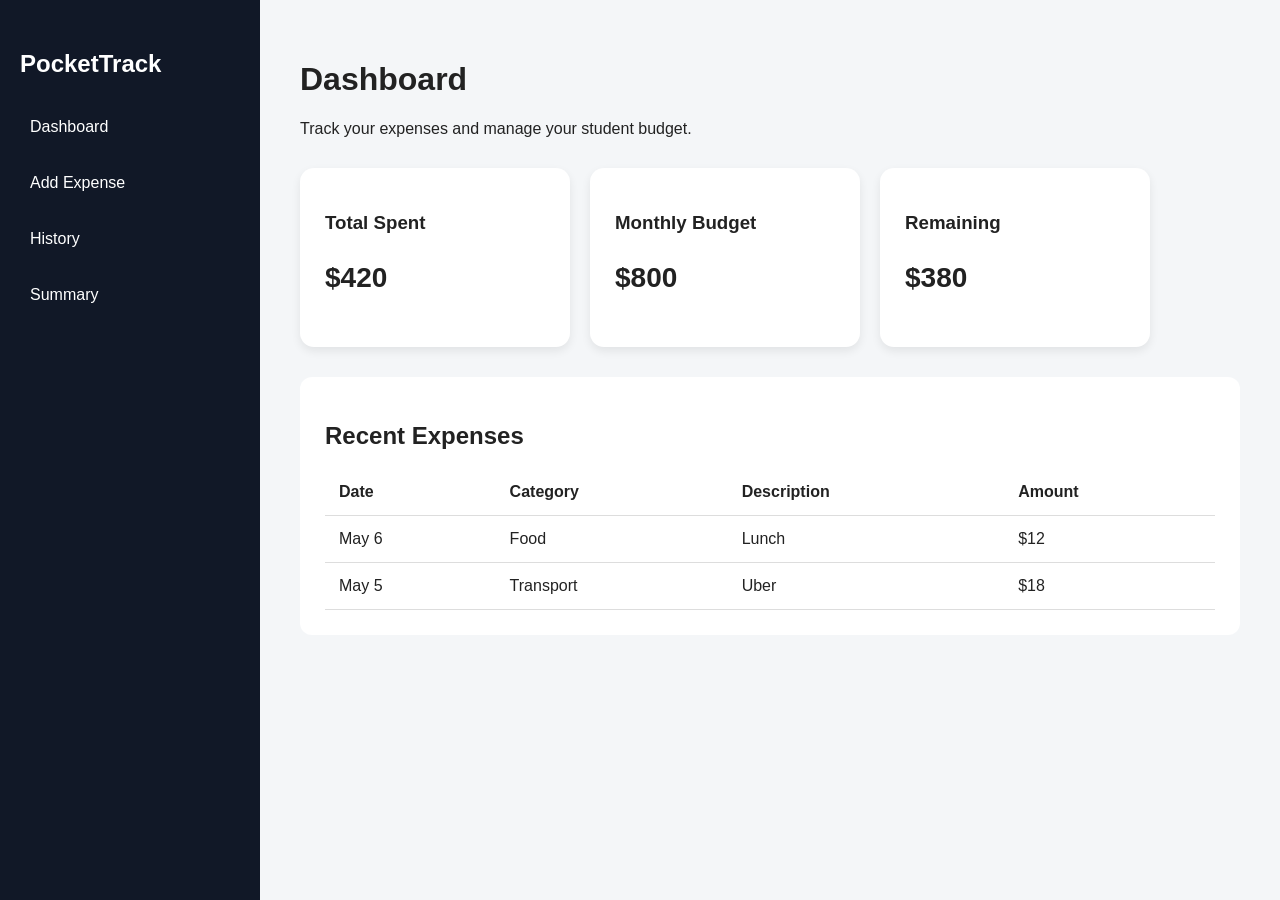
<file: Frontend/index.html>
<!DOCTYPE html>

<html lang="en">

<head>

    <meta charset="UTF-8">

    <meta name="viewport" content="width=device-width, initial-scale=1.0">

    <title>PocketTrack</title>

    <link rel="stylesheet" href="style.css">

</head>

<body>

    <div class="app">

        <aside class="sidebar">

            <h2>PocketTrack</h2>

            <a href="#">Dashboard</a>

            <a href="#">Add Expense</a>

            <a href="#">History</a>

            <a href="#">Summary</a>

        </aside>

        <main class="main-content">

            <h1>Dashboard</h1>

            <p>Track your expenses and manage your student budget.</p>

            <section class="cards">

                <div class="card">

                    <h3>Total Spent</h3>

                    <p>$420</p>

                </div>

                <div class="card">

                    <h3>Monthly Budget</h3>

                    <p>$800</p>

                </div>

                <div class="card">

                    <h3>Remaining</h3>

                    <p>$380</p>

                </div>

            </section>

            <section class="expense-section">

                <h2>Recent Expenses</h2>

                <table>

                    <tr>

                        <th>Date</th>

                        <th>Category</th>

                        <th>Description</th>

                        <th>Amount</th>

                    </tr>

                    <tr>

                        <td>May 6</td>

                        <td>Food</td>

                        <td>Lunch</td>

                        <td>$12</td>

                    </tr>

                    <tr>

                        <td>May 5</td>

                        <td>Transport</td>

                        <td>Uber</td>

                        <td>$18</td>

                    </tr>

                </table>

            </section>

        </main>

    </div>

</body>

</html>
</file>
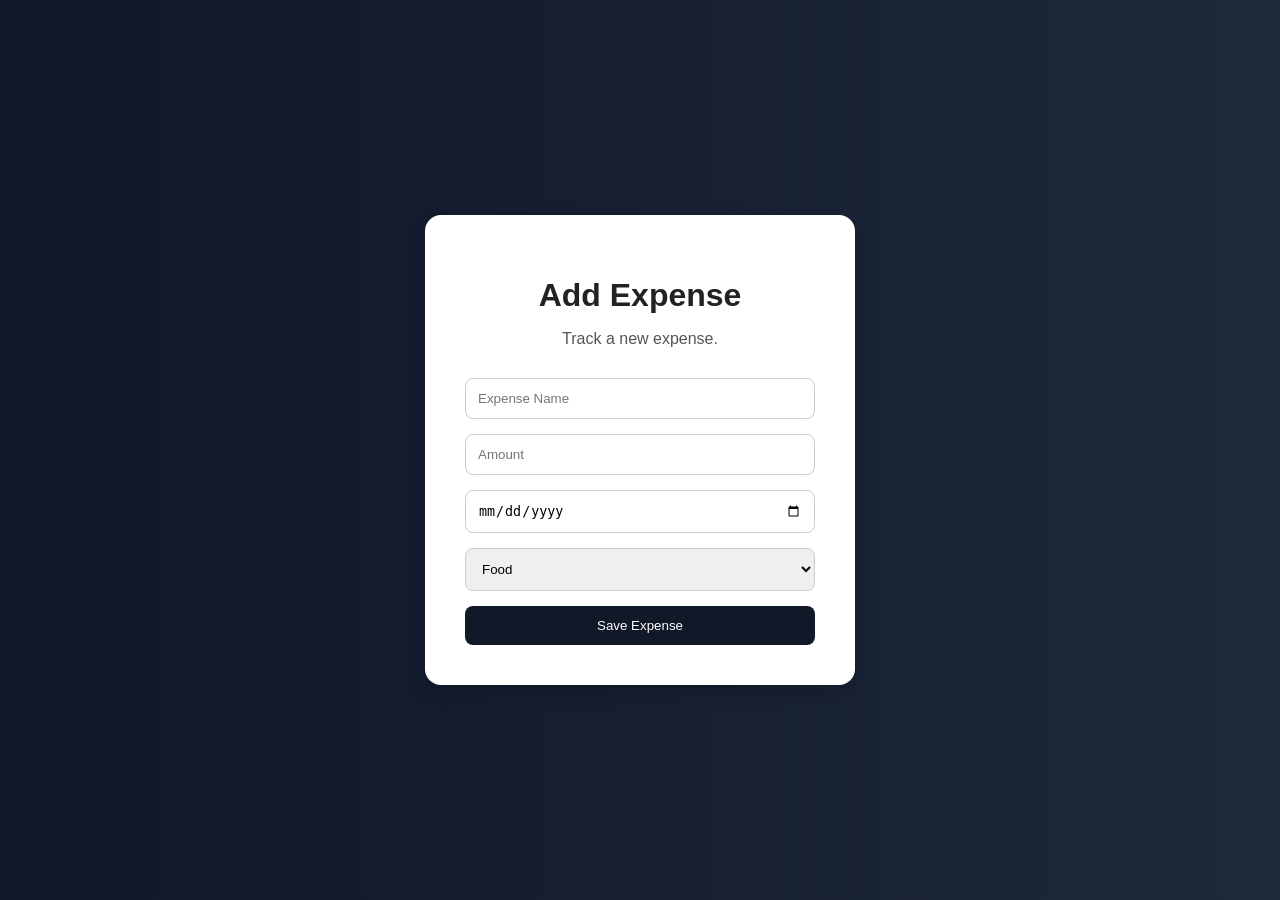
<file: Frontend/add-expense.html>
<!DOCTYPE html>
<html lang="en">
<head>
    <meta charset="UTF-8">
    <meta name="viewport" content="width=device-width, initial-scale=1.0">
    <title>Add Expense</title>
    <link rel="stylesheet" href="style.css">
</head>
<body>

    <div class="login-container">

        <div class="login-card">

            <h1>Add Expense</h1>

            <p>Track a new expense.</p>

            <form>

                <input type="text" placeholder="Expense Name">

                <input type="number" placeholder="Amount">

                <input type="date">

                <select>
                    <option>Food</option>
                    <option>Transport</option>
                    <option>Entertainment</option>
                    <option>Education</option>
                </select>

                <button type="submit">Save Expense</button>

            </form>

        </div>

    </div>

</body>
</html>
</file>
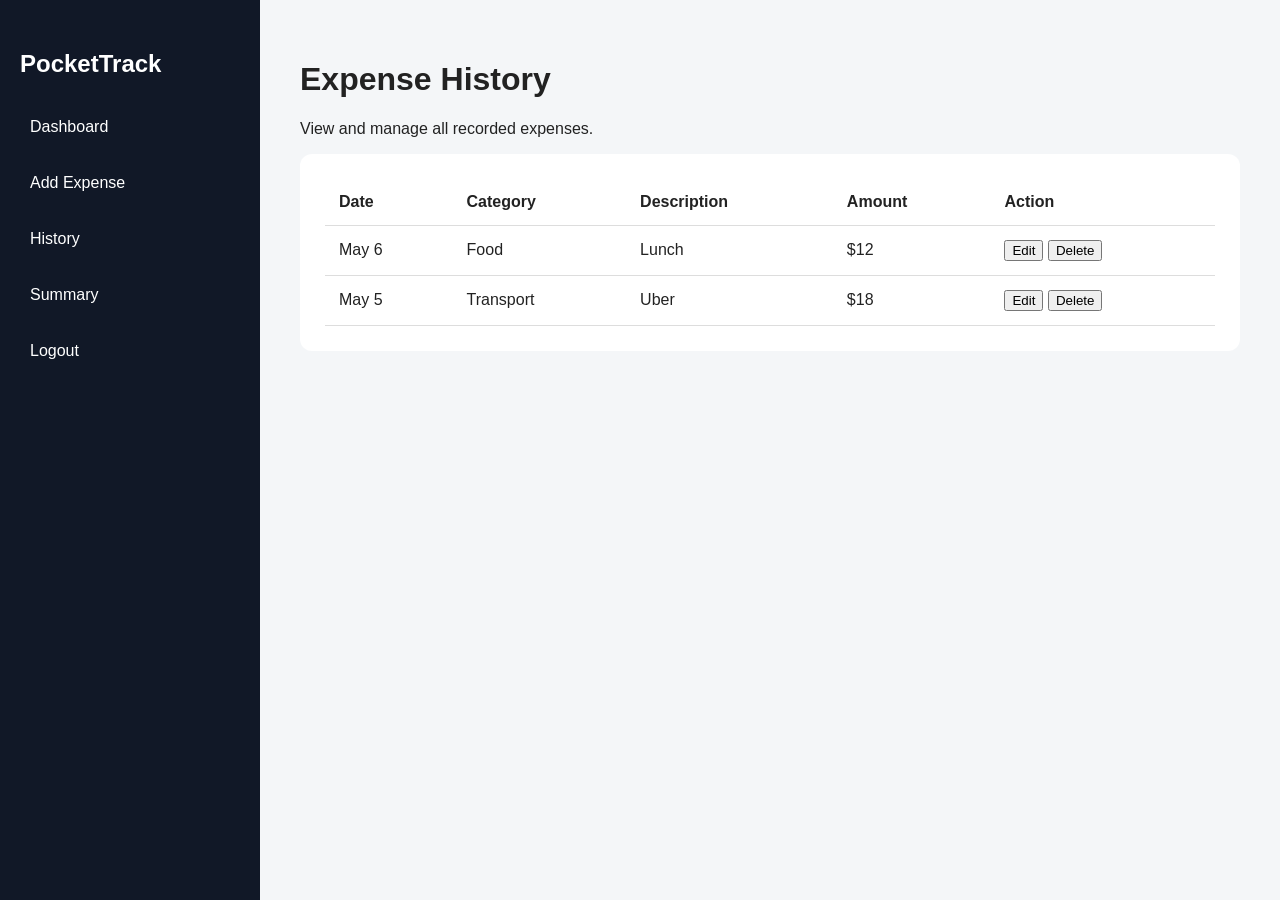
<file: Frontend/history.html>
<!DOCTYPE html>
<html lang="en">
<head>
    <meta charset="UTF-8">
    <meta name="viewport" content="width=device-width, initial-scale=1.0">
    <title>Expense History</title>
    <link rel="stylesheet" href="style.css">
</head>
<body>

    <div class="app">

        <aside class="sidebar">

            <h2>PocketTrack</h2>

            <a href="index.html">Dashboard</a>

            <a href="add-expense.html">Add Expense</a>

            <a href="history.html">History</a>

            <a href="#">Summary</a>

            <a href="login.html">Logout</a>

        </aside>

        <main class="main-content">

            <h1>Expense History</h1>

            <p>View and manage all recorded expenses.</p>

            <section class="expense-section">

                <table>

                    <tr>
                        <th>Date</th>
                        <th>Category</th>
                        <th>Description</th>
                        <th>Amount</th>
                        <th>Action</th>
                    </tr>

                    <tr>
                        <td>May 6</td>
                        <td>Food</td>
                        <td>Lunch</td>
                        <td>$12</td>
                        <td>
                            <button>Edit</button>
                            <button>Delete</button>
                        </td>
                    </tr>

                    <tr>
                        <td>May 5</td>
                        <td>Transport</td>
                        <td>Uber</td>
                        <td>$18</td>
                        <td>
                            <button>Edit</button>
                            <button>Delete</button>
                        </td>
                    </tr>

                </table>

            </section>

        </main>

    </div>

</body>
</html>
</file>
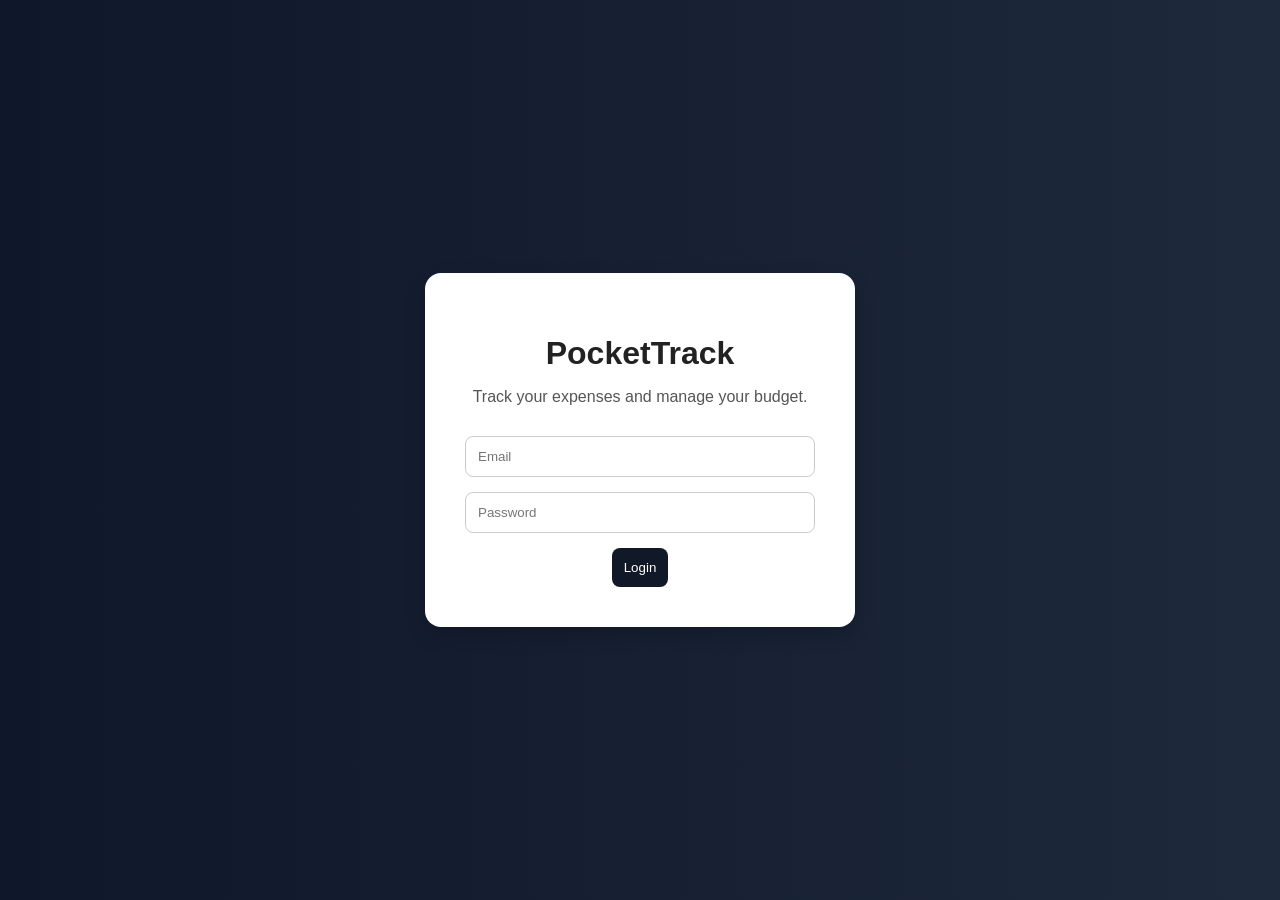
<file: Frontend/login.html>
<!DOCTYPE html>
<html lang="en">
<head>
    <meta charset="UTF-8">
    <meta name="viewport" content="width=device-width, initial-scale=1.0">
    <title>PocketTrack Login</title>
    <link rel="stylesheet" href="style.css">
</head>
<body>

    <div class="login-container">

        <div class="login-card">

            <h1>PocketTrack</h1>

            <p>Track your expenses and manage your budget.</p>

            <form>

                <input type="email" placeholder="Email">

                <input type="password" placeholder="Password">

                <a href="index.html">

                    <button type="button">Login</button>
                
                </a>

            </form>

        </div>

    </div>

</body>
</html>
</file>
<file: Frontend/style.css>
body {
    margin: 0;
    font-family: Arial, sans-serif;
    background-color: #f4f6f8;
    color: #222;
}

.app {
    display: flex;
    min-height: 100vh;
}

.sidebar {
    width: 220px;
    background-color: #111827;
    color: white;
    padding: 30px 20px;
}

.sidebar h2 {
    margin-bottom: 30px;
}

.sidebar a {
    display: block;
    color: white;
    text-decoration: none;
    margin: 18px 0;
    padding: 10px;
    border-radius: 8px;
    transition: background-color 0.2s ease;
}

.sidebar a:hover {
    background-color: #1e293b;
}

.main-content {
    flex: 1;
    padding: 40px;
}

.cards {
    display: flex;
    gap: 20px;
    margin: 30px 0;
}

.card {
    background-color: white;
    padding: 25px;
    border-radius: 14px;
    width: 220px;
    box-shadow: 0 4px 10px rgba(0,0,0,0.08);
    transition: transform 0.2s ease;
}

.card:hover {
    transform: translateY(-5px);
}

.card p {
    font-size: 28px;
    font-weight: bold;
}

.expense-section {
    background-color: white;
    padding: 25px;
    border-radius: 12px;
}

table {
    width: 100%;
    border-collapse: collapse;
}

th, td {
    text-align: left;
    padding: 14px;
    border-bottom: 1px solid #ddd;
}

tr:hover {
    background-color: #f1f5f9;
}

.login-container {
    display: flex;
    justify-content: center;
    align-items: center;
    min-height: 100vh;
    background: linear-gradient(to right, #0f172a, #1e293b);
}

.login-card {
    background-color: white;
    padding: 40px;
    border-radius: 16px;
    width: 350px;
    text-align: center;
    box-shadow: 0 8px 20px rgba(0,0,0,0.2);
}

.login-card h1 {
    margin-bottom: 10px;
}

.login-card p {
    color: #555;
    margin-bottom: 30px;
}

.login-card form {
    display: flex;
    flex-direction: column;
}

.login-card input {
    margin-bottom: 15px;
    padding: 12px;
    border-radius: 8px;
    border: 1px solid #ccc;
}

.login-card button {
    background-color: #111827;
    color: white;
    border: none;
    padding: 12px;
    border-radius: 8px;
    cursor: pointer;
}

.login-card button:hover {
    background-color: #2563eb;
}

.login-card select {
    margin-bottom: 15px;
    padding: 12px;
    border-radius: 8px;
    border: 1px solid #ccc;
}
</file>
